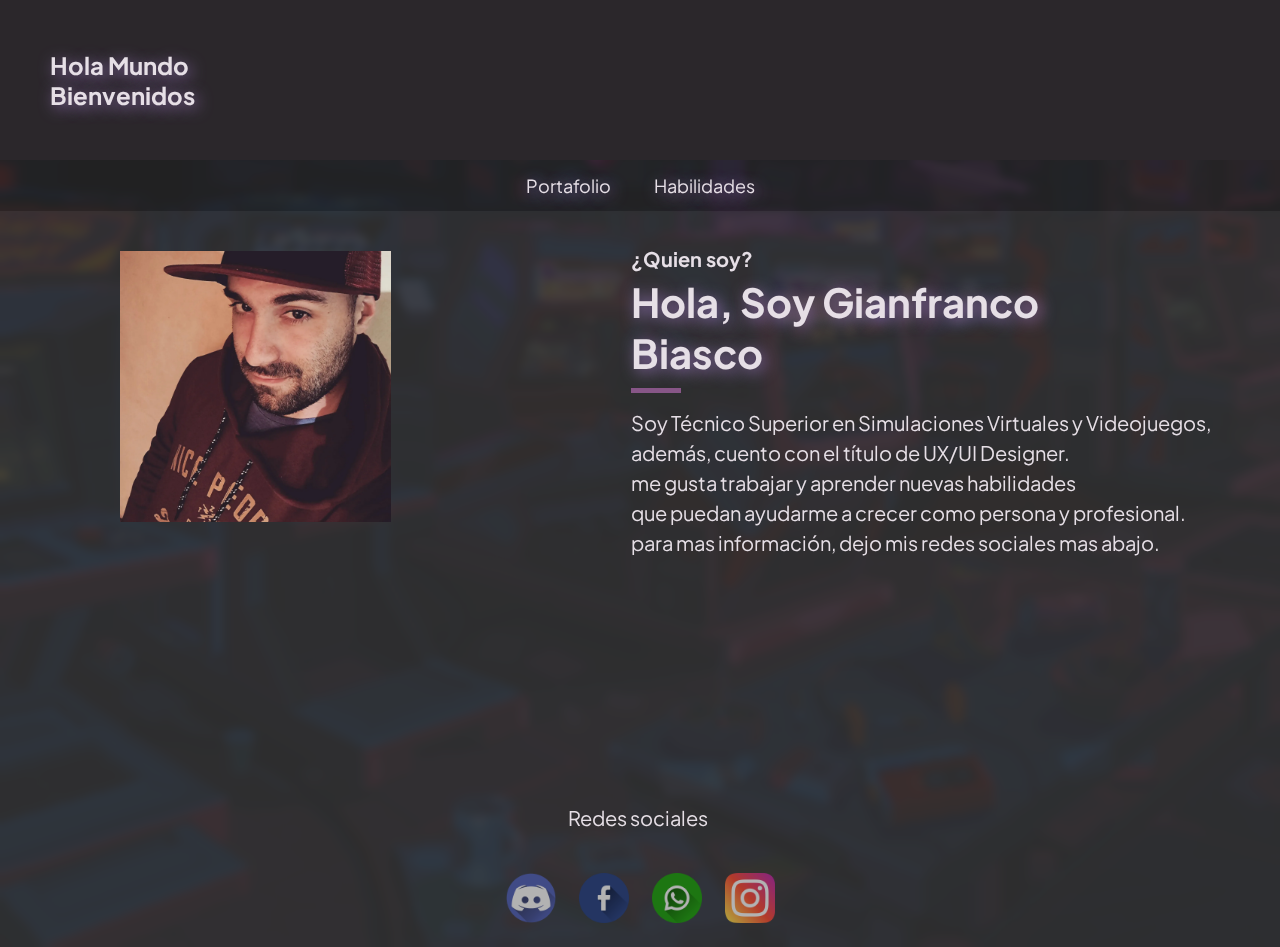
<file: index.html>
<html lang="en">
<head>
    <meta charset="UTF-8">
    <meta http-equiv="X-UA-Compatible" content="IE=edge">
    <meta name="viewport" content="width=device-width, initial-scale=1.0">
    <link rel="stylesheet" href="estilos.css">
    
    <link rel="icon" href="imagenes/yo.jpg">
    <title>Curriculum Vitae</title>
    <link rel="preconnect" href="https://fonts.googleapis.com">
    <link rel="preconnect" href="https://fonts.gstatic.com" crossorigin>
    <link href="https://fonts.googleapis.com/css2?family=Plus+Jakarta+Sans&display=swap" rel="stylesheet">
</head>
<body>
    <header class="header">
         <h2 class="h2-header"> Hola Mundo <br> Bienvenidos</h2>
    </header>
    <nav class="nav">
        <ul class="nav-ul">
            <li><a class="portafolio" href="#"> Portafolio</a></li>
            <li><a class="habilidades" href="skills-vj.html"> Habilidades</a></li>
        </ul>
    </nav>
    <main>
        <div class="main">
            <figure class="img">
                <img src="./imagenes/yo.jpg" alt="" class="yo">
             </figure>
             <section class="contenido">
                <h2 class="h2-contenido"> ¿Quien soy?</h2>
                <h1 class="h1-contenido"> Hola, Soy Gianfranco <br> Biasco</h1>
                <div class="box">

                </div>
                <p class="p-section"> Soy Técnico Superior en Simulaciones Virtuales y Videojuegos, <br> 
                    además, cuento con el título de UX/UI Designer. <br>
                    me gusta trabajar y aprender nuevas habilidades <br> 
                    que puedan ayudarme a crecer como persona y profesional. <br>
                    para mas información, dejo mis redes sociales mas abajo.</p>
            </section>
        </div>
    </main>
    <footer class="footer">
        <p class="redes"> Redes sociales</p>
        <a href="https://discord.com/channels/1083432197433856090/1083432197433856095" target="_blank"><img src="./imagenes/ds.png" class="ds"></a>
        <a href="https://www.facebook.com/I.Live.In.East" target="_blank"><img src="./imagenes/fb.png" class="fb"></a>
        <a href="https://wa.me/5493541591400?text=bienvenido" target="_blank"><img src="./imagenes/ws.png" class="ws"></a>
        <a href="https://www.instagram.com/gian_biasco/" target="_blank"><img src="./imagenes/ig.png" class="ig"></a>
    </footer>
</body>
</html>
</file>
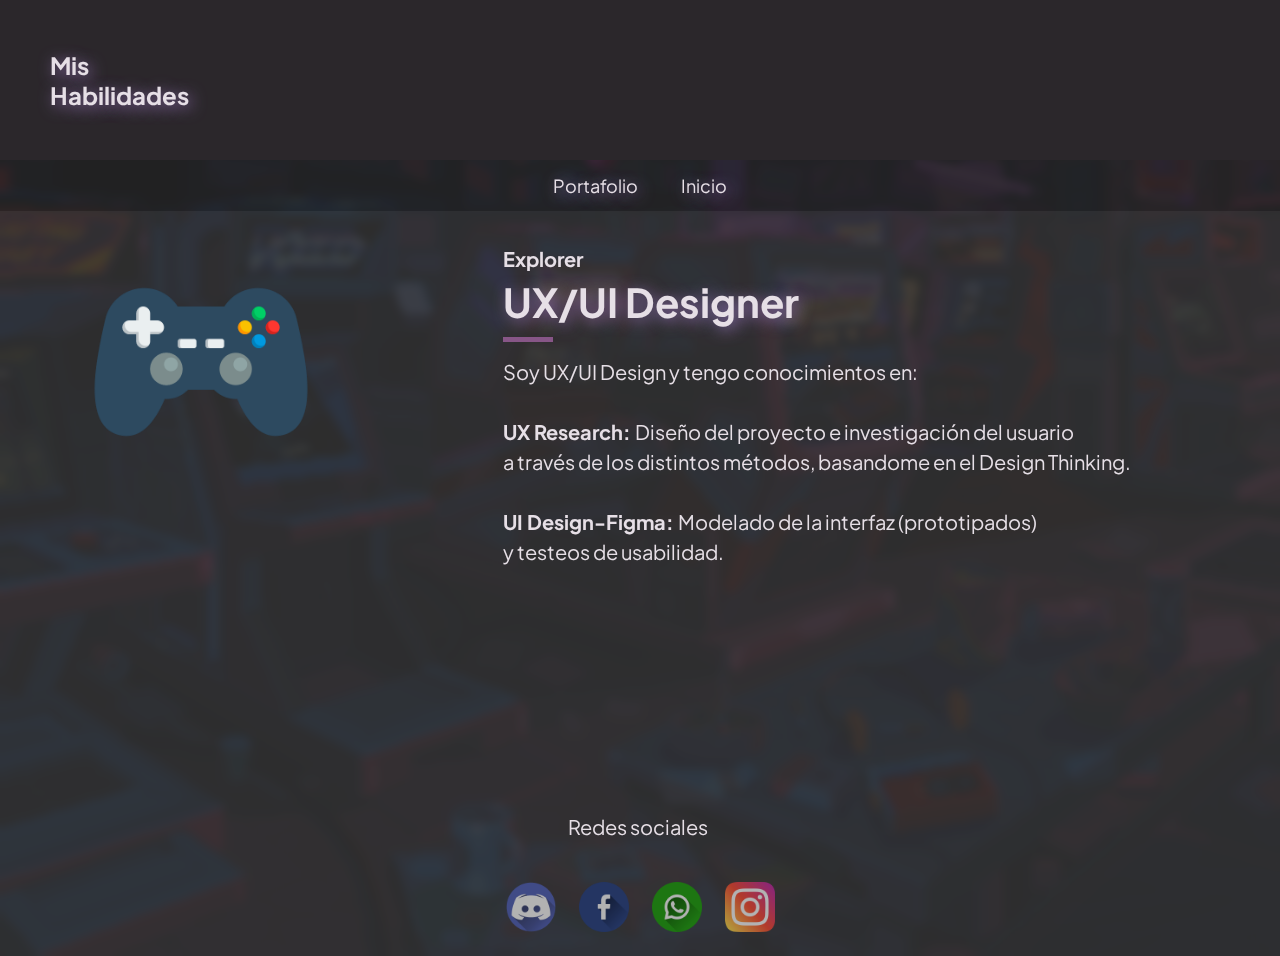
<file: skills-ux.html>
<html lang="en">
<head>
    <meta charset="UTF-8">
    <meta http-equiv="X-UA-Compatible" content="IE=edge">
    <meta name="viewport" content="width=device-width, initial-scale=1.0">
    <link rel="stylesheet" href="estilos.css">
    
    <link rel="icon" href="imagenes/yo.jpg">
    <title>Habilidades-ux/ui</title>
    <link rel="preconnect" href="https://fonts.googleapis.com">
    <link rel="preconnect" href="https://fonts.gstatic.com" crossorigin>
    <link href="https://fonts.googleapis.com/css2?family=Plus+Jakarta+Sans&display=swap" rel="stylesheet">
</head>
<body>
    <header class="header-ux">
         <h2 class="h2-header-ux"> Mis <br> Habilidades</h2>
    </header>
    <nav class="nav-ux">
        <ul class="nav-ul-ux">
            <li><a class="portafolio" href="#"> Portafolio</a></li>
            <li><a class="inicio" href="index.html"> Inicio</a></li>
        </ul>
    </nav>
    <main>
        <div class="main-ux">
            <figure class="img-ux">
                <a href="skills-vj.html"><img src="imagenes/mando.png" alt="" class="vj-icon" title="Ir a Videojuegos"></a>
             </figure>
             <section class="contenido-ux">
                <h2 class="h2-contenido-ux"> Explorer </h2>
                <h1 class="h1-contenido-ux"> UX/UI  Designer</h1>
                <div class="box">

                </div>
                <p class="p-section">  Soy UX/UI Design y tengo conocimientos en:  <br>
                    <br>
                    <b> UX Research: </b>
                    Diseño del proyecto e investigación del usuario <br>
                    a través de los distintos métodos, basandome en el Design Thinking. <br>
                    <br>
                    <b> UI Design-Figma: </b>  Modelado de la interfaz (prototipados) <br>
                    y testeos de usabilidad.
                
            </section>
        </div>
    </main>
    <footer class="footer">
        <p class="redes"> Redes sociales</p>
        <a href="https://discord.com/channels/1083432197433856090/1083432197433856095" target="_blank"><img src="./imagenes/ds.png" class="ds"></a>
        <a href="https://www.facebook.com/I.Live.In.East" target="_blank"><img src="./imagenes/fb.png" class="fb"></a>
        <a href="https://wa.me/5493541591400?text=bienvenido" target="_blank"><img src="./imagenes/ws.png" class="ws"></a>
        <a href="https://www.instagram.com/gian_biasco/" target="_blank"><img src="./imagenes/ig.png" class="ig"></a>
    </footer>
</body>
</html>
</file>
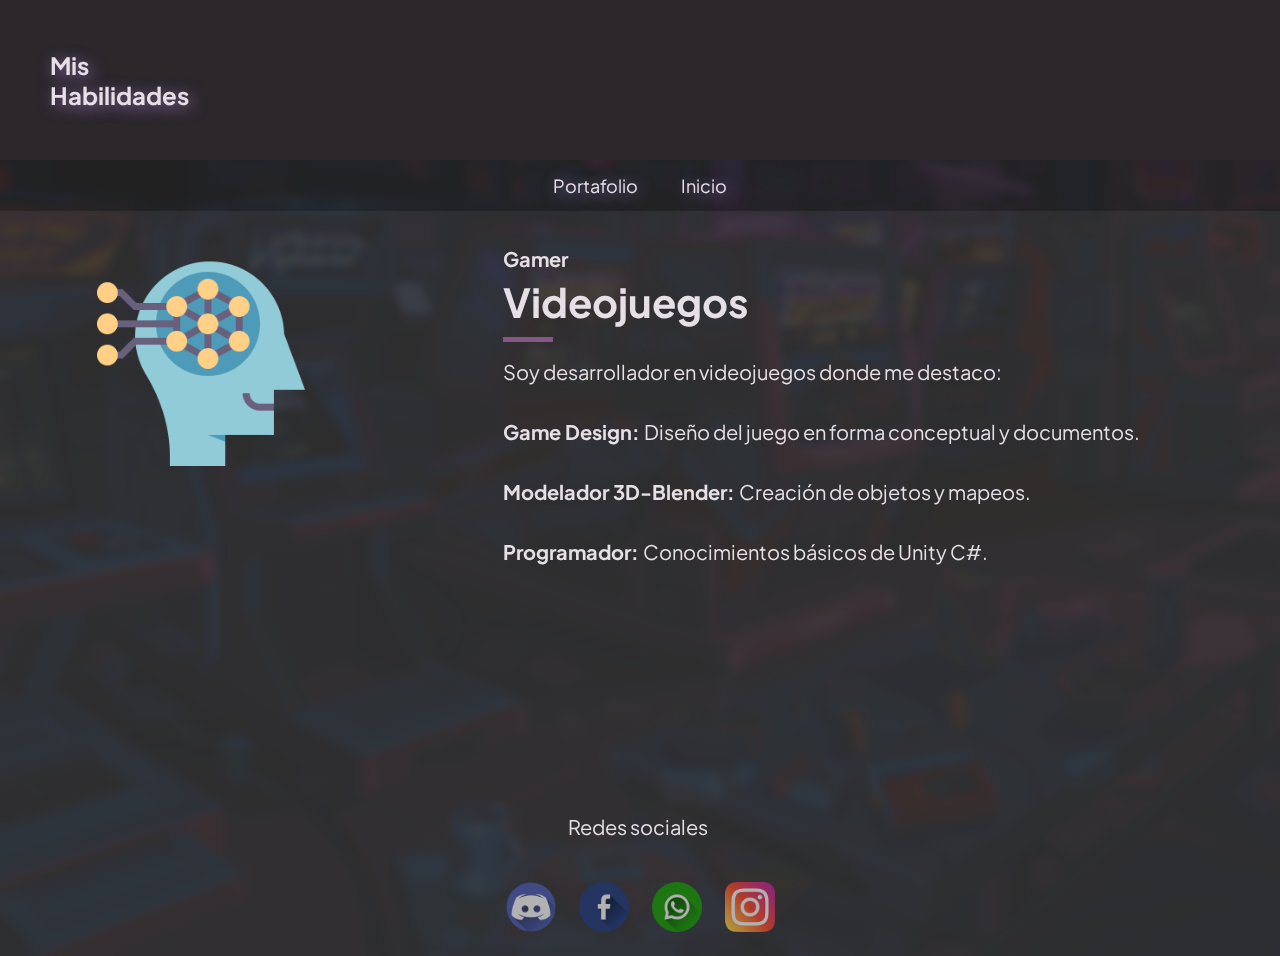
<file: skills-vj.html>
<html lang="en">
<head>
    <meta charset="UTF-8">
    <meta http-equiv="X-UA-Compatible" content="IE=edge">
    <meta name="viewport" content="width=device-width, initial-scale=1.0">
    <link rel="stylesheet" href="estilos.css">
    
    <link rel="icon" href="imagenes/yo.jpg">
    <title>Habilidades-vj</title>
    <link rel="preconnect" href="https://fonts.googleapis.com">
    <link rel="preconnect" href="https://fonts.gstatic.com" crossorigin>
    <link href="https://fonts.googleapis.com/css2?family=Plus+Jakarta+Sans&display=swap" rel="stylesheet">
</head>
<body>
    <header class="header-vj">
         <h2 class="h2-header-vj"> Mis <br> Habilidades</h2>
    </header>
    <nav class="nav-vj">
        <ul class="nav-ul-vj">
            <li><a class="portafolio" href="#"> Portafolio</a></li>
            <li><a class="inicio" href="index.html"> Inicio</a></li>
        </ul>
    </nav>
    <main>
        <div class="main-vj">
            <figure class="img-vj">
                <a href="skills-ux.html"><img src="imagenes/ux.png" alt="" class="ux-icon" title="Ir a UX/UI"></a>
             </figure>
             <section class="contenido-vj">
                <h2 class="h2-contenido-vj"> Gamer </h2>
                <h1 class="h1-contenido-vj"> Videojuegos</h1>
                <div class="box">

                </div>
                <p class="p-section">  Soy desarrollador en videojuegos donde me destaco:  <br>
                    <br>
                    <b> Game Design: </b> Diseño del juego en forma conceptual y documentos.<br>
                    <br>
                    <b> Modelador 3D-Blender: </b> Creación de objetos y mapeos. <br>
                    <br>
                    <b> Programador: </b> Conocimientos básicos de Unity C#. <br></p>
            </section>
        </div>
    </main>
    <footer class="footer">
        <p class="redes"> Redes sociales</p>
        <a href="https://discord.com/channels/1083432197433856090/1083432197433856095" target="_blank"><img src="./imagenes/ds.png" class="ds"></a>
        <a href="https://www.facebook.com/I.Live.In.East" target="_blank"><img src="./imagenes/fb.png" class="fb"></a>
        <a href="https://wa.me/5493541591400?text=bienvenido" target="_blank"><img src="./imagenes/ws.png" class="ws"></a>
        <a href="https://www.instagram.com/gian_biasco/" target="_blank"><img src="./imagenes/ig.png" class="ig"></a>
    </footer>
</body>
</html>
</file>
<file: estilos.css>
* {
  margin: 0;
  padding: 0;
}

body {
  background-image: url("imagenes/arcades.gif");
  background-size: cover;
  background-position: center;
  background-repeat: no-repeat;
  backdrop-filter: blur(5px);
  font-family: "Plus Jakarta Sans", sans-serif;
}

.header {
  padding: 50px;
  background-color: #2b272b;
}

.h2-header {
  color: #e6dfe6;
  text-shadow: 3px 3px 15px #8e6ead;
  animation-name: light;
  animation-iteration-count: infinite;
  animation-duration: 2s;
  animation-timing-function: ease-in;
}

@keyframes light {
  0% {
    color: #6e6e6e;
  }
  10% {
    color: #f9f9f9;
  }
  15% {
    color: #6e6e6e;
  }
  20% {
    color: #f9f9f9;
  }
  25% {
    color: #6e6e6e;
  }
  50% {
    color: #f9f9f9;
  }
  55% {
    color: #6e6e6e;
    text-shadow: 3px 3px 15px #8e6ead;
  }
  60% {
    color: #f9f9f9;
    text-shadow: 5px 5px 17px #c3a3e2;
  }
  100% {
    color: #6e6e6e;
    text-shadow: 3px 3px 15px #8e6ead;
  }
}
.nav {
  display: flex;
  flex-direction: row;
  justify-content: center;
  background-color: rgba(37, 37, 37, 0.9);
  padding-top: 25px;
  padding-bottom: 25px;
}

.nav, .portafolio, .habilidades {
  padding: 14px 20px;
  text-decoration: none;
  font-size: large;
  color: #e6dfe6;
  text-shadow: 3px 3px 15px #8e6ead;
}

ul {
  list-style: none;
}

li {
  display: inline;
}

a:hover {
  color: #875687;
}

.main {
  display: flex;
  flex-wrap: wrap;
  justify-content: start;
  background-color: rgba(50, 50, 50, 0.9);
}

.img {
  padding: 20px;
  flex: 30px;
  align-items: center;
}

.yo {
  width: 50%;
  margin-top: 20px;
  margin-left: 70px;
}

.contenido {
  flex: 30%;
  color: #e6dfe6;
  padding-bottom: 20px;
}

.h2-contenido {
  margin-top: 35px;
  margin-left: 20px;
  font-size: 20px;
}

.h1-contenido {
  margin-top: 5px;
  margin-left: 20px;
  font-size: 40px;
  color: #e6dfe6;
  text-shadow: 3px 3px 15px #8e6ead;
}

.box {
  width: 900px;
  height: 5px;
  background-color: #875687;
  margin-left: 20px;
  margin-top: 10px;
}

p {
  margin-top: 15px;
  margin-left: 20px;
  font-size: 20px;
  line-height: 1.5;
}

.footer {
  text-align: center;
  padding-top: 16%;
  padding-bottom: 20px;
  color: #e6dfe6;
  background-color: rgba(50, 50, 50, 0.9);
}

.redes {
  margin-top: 20px;
  margin-bottom: 20px;
  padding-right: 25px;
  padding-bottom: 20px;
}

.ds {
  width: 50px;
  height: 50px;
  top: 40px;
  right: 90px;
  filter: brightness(70%);
  transition: transform 1.2s ease;
}

.ds:hover {
  transform: scale(1.2);
  transition: transform 0.5s ease;
  filter: brightness(120%);
}

.fb {
  width: 50px;
  height: 50px;
  top: 40px;
  right: 30px;
  padding-left: 20px;
  filter: brightness(70%);
  transition: transform 1.2s ease;
}

.fb:hover {
  transform: scale(1.2);
  transition: transform 0.5s ease;
  filter: brightness(120%);
}

.ws {
  width: 50px;
  height: 50px;
  top: 40px;
  left: 30px;
  padding-left: 20px;
  filter: brightness(70%);
  transition: transform 1.2s ease;
}

.ws:hover {
  transform: scale(1.2);
  transition: transform 0.5s ease;
  filter: brightness(120%);
}

.ig {
  width: 50px;
  height: 50px;
  top: 40px;
  left: 100px;
  padding-left: 20px;
  filter: brightness(70%);
  transition: transform 1.2s ease;
}

.ig:hover {
  transform: scale(1.2);
  transition: transform 0.5s ease;
  filter: brightness(120%);
}

/*@media screen and (max-width: 700px){
    nav , main {
        flex-direction: column;
    }
}*/
@media (max-width: 600px) {
  .img {
    flex: 100%;
    padding-left: 50px;
  }
  .p-section {
    padding-right: 20px;
  }
}
@media (min-width: 600px) {
  .img {
    flex: 20%;
    padding-left: 50px;
    padding-bottom: 20px;
  }
}
.header-vj {
  padding: 50px;
  background-color: #2b272b;
  /*width: 100%;*/ /*en este caso no lo pongo porque se pasa de la resolucion de la pantalla*/
  /* aca determine el ancho de la caja contenedora // sirve para el grid tambien */
}

.h2-header-vj {
  color: #e6dfe6;
  text-shadow: 3px 3px 15px #8e6ead;
  animation-name: light;
  animation-iteration-count: infinite;
  animation-duration: 2s;
  animation-timing-function: ease-in;
}

@keyframes light {
  0% {
    color: #6e6e6e;
  }
  10% {
    color: #f9f9f9;
  }
  15% {
    color: #6e6e6e;
  }
  20% {
    color: #f9f9f9;
  }
  25% {
    color: #6e6e6e;
  }
  50% {
    color: #f9f9f9;
  }
  55% {
    color: #6e6e6e;
    text-shadow: 3px 3px 15px #8e6ead;
  }
  60% {
    color: #f9f9f9;
    text-shadow: 5px 5px 17px #c3a3e2;
  }
  100% {
    color: #6e6e6e;
    text-shadow: 3px 3px 15px #8e6ead;
  }
}
.nav-vj {
  display: flex;
  flex-direction: row;
  justify-content: center;
  background-color: rgba(37, 37, 37, 0.9);
  padding-top: 25px;
  padding-bottom: 25px;
  /*justify-content: end;*/
  /*esto hace que acomode (en este caso) los links al final de la fila*/
}

.nav-vj, .portafolio, .inicio {
  padding: 14px 20px;
  text-decoration: none;
  font-size: large;
  color: #e6dfe6;
  text-shadow: 3px 3px 15px #8e6ead;
}

ul {
  list-style: none;
  /* saco los puntitos de la lista desordenada*/
}

li {
  display: inline;
  /*esto hace que acomode cada enlace al lado del otro*/
}

a:hover {
  color: #875687;
}

.main-vj {
  display: flex;
  flex-wrap: wrap;
  justify-content: start;
  background-color: rgba(50, 50, 50, 0.9);
}

.img-vj {
  padding: 20px;
  flex: 30px;
  align-items: center;
}

.ux-icon {
  width: 50%;
  margin-top: 20px;
  margin-left: 70px;
  transition: transform 1.2s ease;
}

.ux-icon:hover {
  filter: brightness(150%);
  transform: scale(1.2);
  transition: transform 1s ease;
}

.contenido-vj {
  flex: 30%;
  color: #e6dfe6;
  /*background-color: red;*/
  padding-bottom: 20px;
}

.h2-contenido-vj {
  margin-top: 35px;
  margin-left: 20px;
  font-size: 20px;
}

.h1-contenido-vj {
  margin-top: 5px;
  margin-left: 20px;
  font-size: 40px;
  color: #e6dfe6;
  text-shadow: #e6dfe6;
}

.box {
  width: 50px;
  height: 5px;
  background-color: #875687;
  margin-left: 20px;
  margin-top: 10px;
}

p {
  margin-top: 15px;
  margin-left: 20px;
  font-size: 20px;
  line-height: 1.5;
}

.footer {
  text-align: center;
  padding-top: 16%;
  padding-bottom: 20px;
  color: #e6dfe6;
  background-color: rgba(50, 50, 50, 0.9);
}

.redes {
  margin-top: 20px;
  margin-bottom: 20px;
  padding-right: 25px;
  padding-bottom: 20px;
}

.ds {
  width: 50px;
  height: 50px;
  top: 40px;
  right: 90px;
}

.fb {
  width: 50px;
  height: 50px;
  top: 40px;
  right: 30px;
  padding-left: 20px;
}

.ws {
  width: 50px;
  height: 50px;
  top: 40px;
  left: 30px;
  padding-left: 20px;
}

.ig {
  width: 50px;
  height: 50px;
  top: 40px;
  left: 100px;
  padding-left: 20px;
}

/*@media screen and (max-width: 700px){
    nav , main {
        flex-direction: column;
    }
}*/
@media (max-width: 600px) {
  /* hasta los 600px tendra estas caracteristicas*/
  .img-vj {
    flex: 100%;
    padding-left: 50px;
  }
  .p-section {
    padding-right: 20px;
  }
}
@media (min-width: 600px) {
  /*pasando los 600px tendra estas caracteristicas*/
  .img {
    flex: 20%;
    padding-left: 50px;
    padding-bottom: 20px;
  }
}
/*-----CSS PARA skills-ux-----*/
.header-ux {
  padding: 50px;
  background-color: #2b272b;
  /*width: 100%;*/ /*en este caso no lo pongo porque se pasa de la resolucion de la pantalla*/
  /* aca determine el ancho de la caja contenedora // sirve para el grid tambien */
}

.h2-header-ux {
  color: #e6dfe6;
  text-shadow: 3px 3px 15px #8e6ead;
  animation-name: light;
  animation-iteration-count: infinite;
  animation-duration: 2s;
  animation-timing-function: ease-in;
}

@keyframes light {
  0% {
    color: #6e6e6e;
  }
  10% {
    color: #f9f9f9;
  }
  15% {
    color: #6e6e6e;
  }
  20% {
    color: #f9f9f9;
  }
  25% {
    color: #6e6e6e;
  }
  50% {
    color: #f9f9f9;
  }
  55% {
    color: #6e6e6e;
    text-shadow: 3px 3px 15px #8e6ead;
  }
  60% {
    color: #f9f9f9;
    text-shadow: 5px 5px 17px #c3a3e2;
  }
  100% {
    color: #6e6e6e;
    text-shadow: 3px 3px 15px #8e6ead;
  }
}
.nav-ux {
  display: flex;
  flex-direction: row;
  justify-content: center;
  background-color: rgba(37, 37, 37, 0.9);
  padding-top: 25px;
  padding-bottom: 25px;
  /*justify-content: end;*/
  /*esto hace que acomode (en este caso) los links al final de la fila*/
}

.nav-ux, .portafolio, .inicio {
  padding: 14px 20px;
  text-decoration: none;
  font-size: large;
  color: #e6dfe6;
  text-shadow: 3px 3px 15px #8e6ead;
}

ul {
  list-style: none;
  /* saco los puntitos de la lista desordenada*/
}

li {
  display: inline;
  /*esto hace que acomode cada enlace al lado del otro*/
}

a:hover {
  color: #875687;
}

.main-ux {
  display: flex;
  flex-wrap: wrap;
  justify-content: start;
  background-color: rgba(50, 50, 50, 0.9);
}

.img-ux {
  padding: 20px;
  flex: 30px;
  align-items: center;
}

.vj-icon {
  width: 50%;
  margin-top: 20px;
  margin-left: 70px;
  transition: transform 1.2s ease;
}

.vj-icon:hover {
  filter: brightness(150%);
  transform: scale(1.2);
  transition: transform 1s ease;
}

.contenido-ux {
  flex: 30%;
  color: #e6dfe6;
  /*background-color: red;*/
  padding-bottom: 20px;
}

.h2-contenido-ux {
  margin-top: 35px;
  margin-left: 20px;
  font-size: 20px;
}

.h1-contenido-ux {
  margin-top: 5px;
  margin-left: 20px;
  font-size: 40px;
  color: #e6dfe6;
  text-shadow: 3px 3px 15px #8e6ead;
}

.box {
  width: 50px;
  height: 5px;
  background-color: #875687;
  margin-left: 20px;
  margin-top: 10px;
  animation-name: boxstretch;
  animation-duration: 1.5s;
  animation-timing-function: ease-in;
}

@keyframes boxstretch {
  from {
    width: 0px;
  }
  to {
    width: 50px;
  }
}
p {
  margin-top: 15px;
  margin-left: 20px;
  font-size: 20px;
  line-height: 1.5;
}

.footer {
  text-align: center;
  padding-top: 16%;
  padding-bottom: 20px;
  color: #e6dfe6;
  background-color: rgba(50, 50, 50, 0.9);
}

.redes {
  margin-top: 20px;
  margin-bottom: 20px;
  padding-right: 25px;
  padding-bottom: 20px;
}

.ds {
  width: 50px;
  height: 50px;
  top: 40px;
  right: 90px;
}

.fb {
  width: 50px;
  height: 50px;
  top: 40px;
  right: 30px;
  padding-left: 20px;
}

.ws {
  width: 50px;
  height: 50px;
  top: 40px;
  left: 30px;
  padding-left: 20px;
}

.ig {
  width: 50px;
  height: 50px;
  top: 40px;
  left: 100px;
  padding-left: 20px;
}

/*@media screen and (max-width: 700px){
    nav , main {
        flex-direction: column;
    }
}*/
@media (max-width: 600px) {
  /* hasta los 600px tendra estas caracteristicas*/
  .img-ux {
    flex: 100%;
    padding-left: 50px;
  }
  .p-section {
    padding-right: 20px;
  }
}
@media (min-width: 600px) {
  /*pasando los 600px tendra estas caracteristicas*/
  .img {
    flex: 20%;
    padding-left: 50px;
    padding-bottom: 20px;
  }
}

/*# sourceMappingURL=estilos.css.map */
</file>
